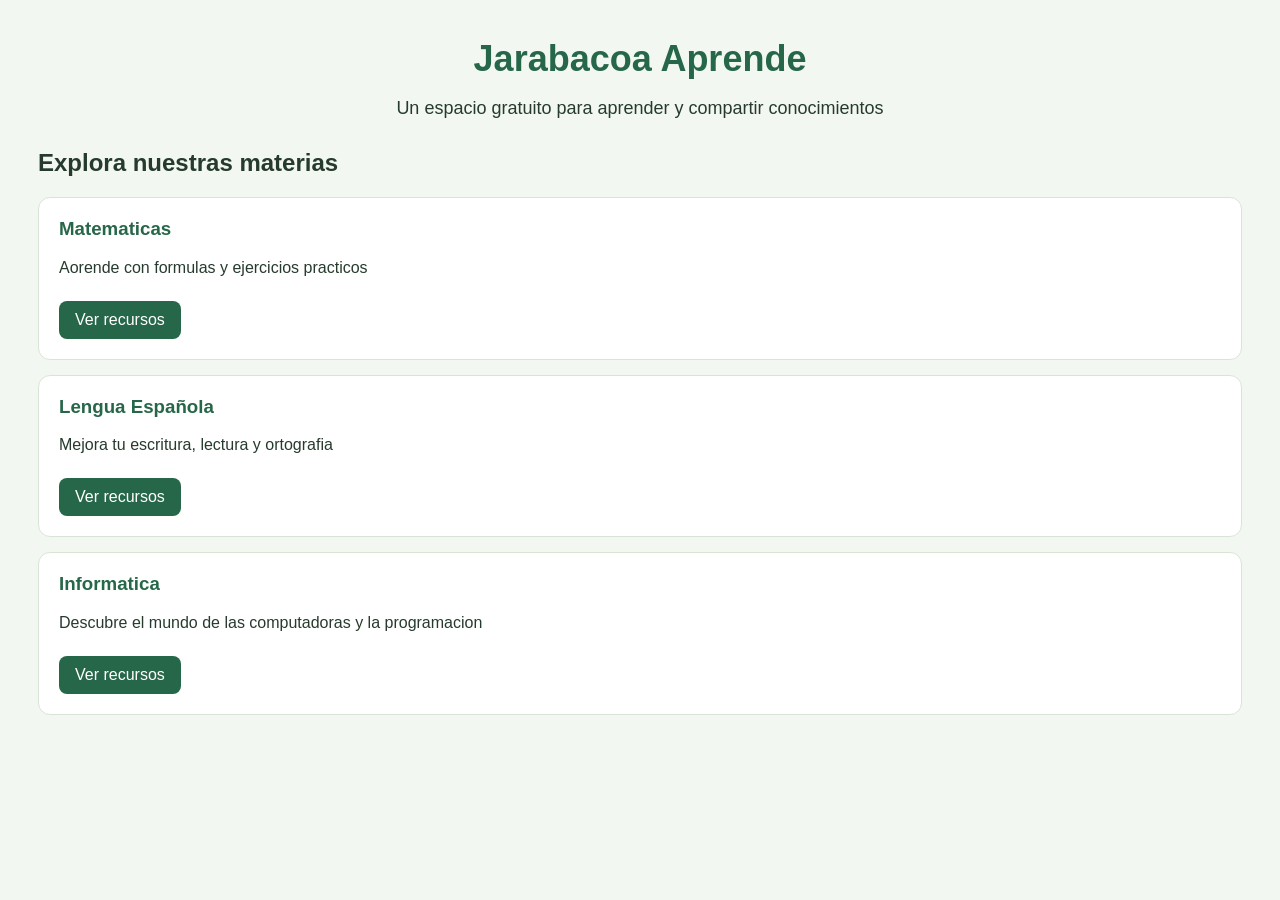
<file: index.html>
<!DOCTYPE html>
<html lang="es">
    <head>
        <meta charset="UTF-8">

        <meta name="viewport" content="width=device-width, initial-scale=1.0">

        <title>Jarabacoa Aprende</title>
<link rel="stylesheet" href="style.css">

       </head>

       <body>

        <h1>Jarabacoa Aprende</h1>
        <p class="Intro">Un espacio gratuito para aprender y compartir conocimientos</p>
         
        <h2>Explora nuestras materias</h2>

        <div class="materia">
        <h3>Matematicas</h3>
        <p>Aorende con formulas y ejercicios practicos</p>
    <a href="matematicas.html" class="boton">Ver recursos</a>
        </div>

        <div class="materia">
        <h3>Lengua Española</h3>
        <p>Mejora tu escritura, lectura y ortografia</p>
      <a href="espanol.html" class="boton">Ver recursos</a>
        </div>

        <div class="materia">
        <h3 class=".materia">Informatica</h3>
        <p>Descubre el mundo de las computadoras y la programacion</p>
  <a href="informatica.html" class="boton">Ver recursos</a>    
        </div>

    </body>

</html>
</file>
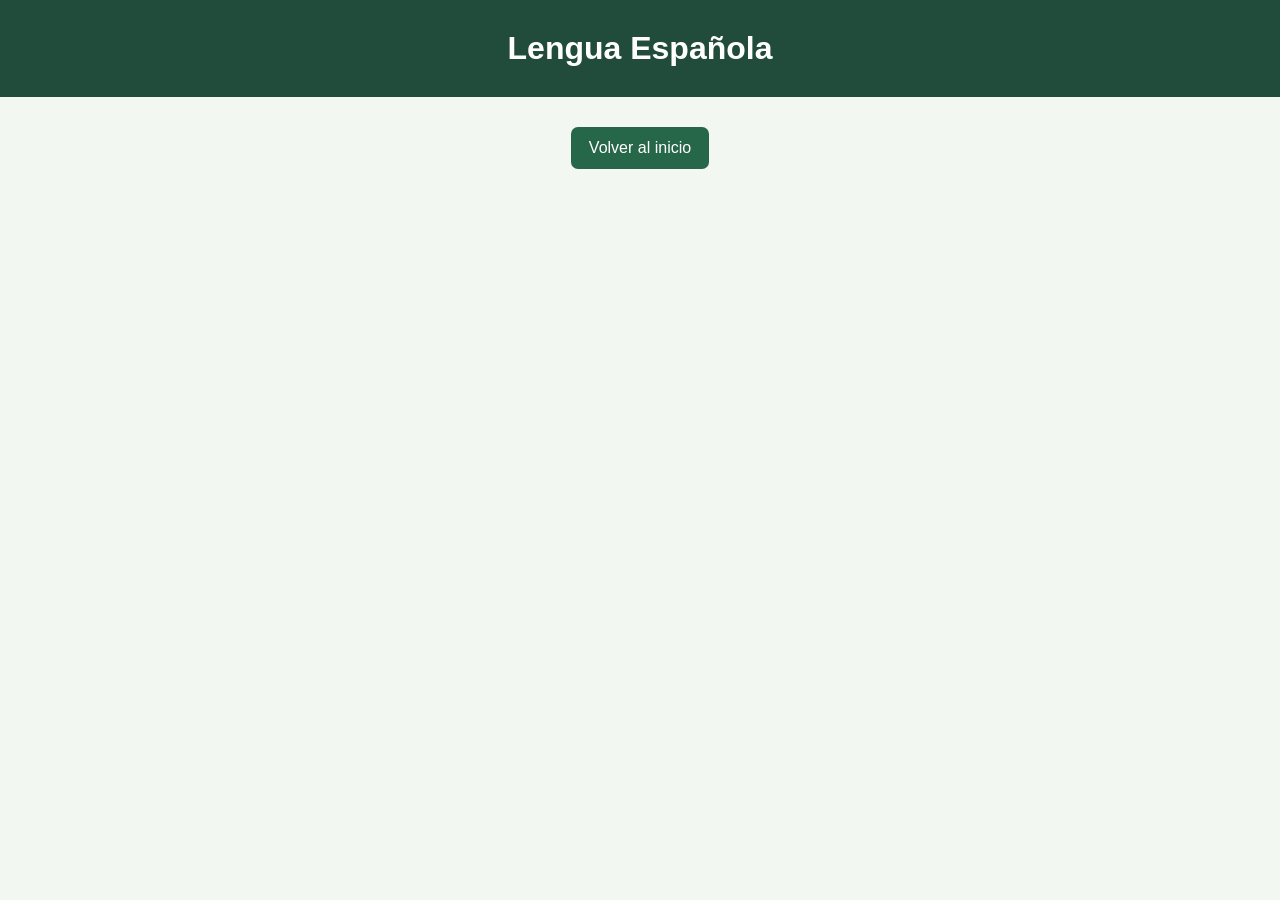
<file: espanol.html>
<!DOCTYPE html>
<html lang="es">
<head>
    <meta charset="UTF-8">
    <meta name="viewport" content="width=device-width, initial-scale=1.0">
    <title>Lengua Española | Jarabacoa Aprende</title>
    <link rel="stylesheet" href="espanol.css">
</head>
<body>
    <header>
        <h1>Lengua Española</h1>
    </header>

    <main>
        <a href="index.html" class="boton">Volver al inicio</a>
    </main>
</body>
</html>
</file>
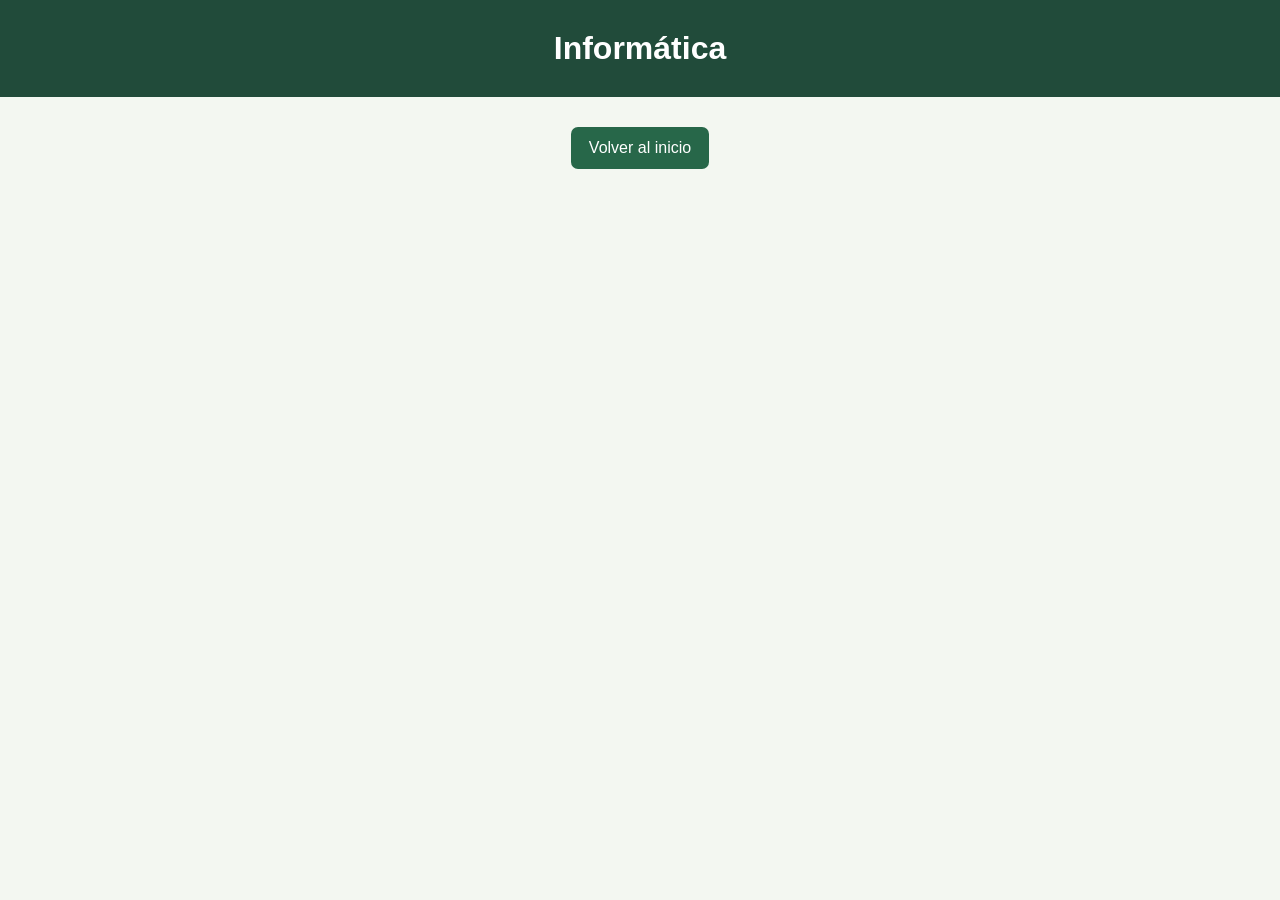
<file: informatica.html>
<!DOCTYPE html>
<html lang="es">
<head>
    <meta charset="UTF-8">
    <meta name="viewport" content="width=device-width, initial-scale=1.0">
    <title>Informática | Jarabacoa Aprende</title>
    <link rel="stylesheet" href="informatica.css">

</head>
<body>
    <header>
        <h1>Informática</h1>
    </header>

    <main>
        <a href="index.html" class="boton">Volver al inicio</a>
    </main>
</body>
</html>
</file>
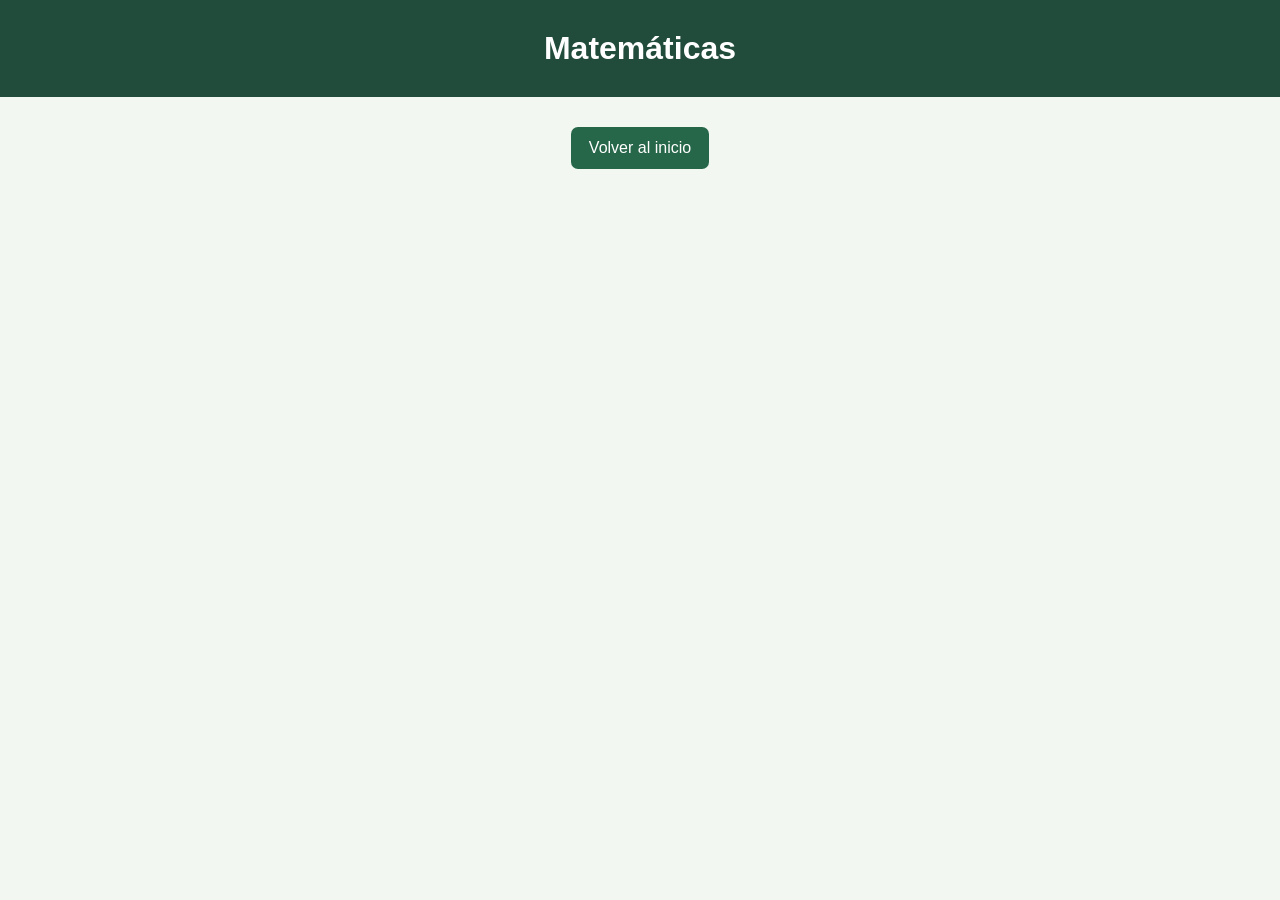
<file: matematicas.html>
<!DOCTYPE html>
<html lang="es">
<head>
    <meta charset="UTF-8">
    <meta name="viewport" content="width=device-width, initial-scale=1.0">
    <title>Matemáticas | Jarabacoa Aprende</title>
    <link rel="stylesheet" href="matematicas.css">
</head>
<body>
    <header>
        <h1>Matemáticas</h1>
    </header>

    <main>
        <a href="index.html" class="boton">Volver al inicio</a>
    </main>
</body>
</html>
</file>
<file: style.css>
body {

                background-color: #F3F7F1;
                font-family: Arial, sans-serif;
                color: #263B2D;
                padding: 30px;
            }

            h1 {
                 color: #276749;
               text-align: center;
               font-size: 36px;
               margin: 0px;

            }
           
            .Intro {
                 text-align: center;
                font-size: 18px;
                margin-bottom: 30px;
            }

            .materia {
                background-color: white;
                padding: 20px;
                margin-bottom: 15px;
                border-radius: 12px;
                border: 1px solid #D8E5D5;
            }
           
             .materia h3 {
        color: #276749;
        margin-top: 0;
    }

              
.boton {
    display: inline-block;
    background-color: #276749;
    color: white;
    padding: 10px 16px;
    text-decoration: none;
    border-radius: 8px;
    margin-top: 8px;
}

.boton:hover {
    background-color: #1F5138;
}
            

section {
    background-color: white;
    padding: 20px;
    margin-top: 25px;
    border-radius: 12px;
    border: 1px solid #D8E5D5;
}

section h2 {
    color: #276749;
}

section li {
    margin-bottom: 8px;
}
</file>
<file: espanol.css>
body {
    margin: 0;
    background-color: #F3F7F1;
    color: #263B2D;
    font-family: Arial, sans-serif;
    text-align: center;
}

header {
    background-color: #214B3A;
    color: white;
    padding: 30px 20px;
}

header h1 {
    margin: 0;
    font-size: 32px;
}

main {
    padding: 30px 20px;
}

.boton {
    display: inline-block;
    background-color: #276749;
    color: white;
    padding: 12px 18px;
    border-radius: 7px;
    text-decoration: none;
}

.boton:hover {
    background-color: #163D2B;
}
</file>
<file: informatica.css>
body {
    margin: 0;
    background-color: #F3F7F1;
    color: #263B2D;
    font-family: Arial, sans-serif;
    text-align: center;
}

header {
    background-color: #214B3A;
    color: white;
    padding: 30px 20px;
}

header h1 {
    margin: 0;
    font-size: 32px;
}

main {
    padding: 30px 20px;
}

.boton {
    display: inline-block;
    background-color: #276749;
    color: white;
    padding: 12px 18px;
    border-radius: 7px;
    text-decoration: none;
}

.boton:hover {
    background-color: #163D2B;
}
</file>
<file: matematicas.css>
body {
    margin: 0;
    background-color: #F3F7F1;
    color: #263B2D;
    font-family: Arial, sans-serif;
    text-align: center;
}

header {
    background-color: #214B3A;
    color: white;
    padding: 30px 20px;
}

header h1 {
    margin: 0;
    font-size: 32px;
}

main {
    padding: 30px 20px;
}

.boton {
    display: inline-block;
    background-color: #276749;
    color: white;
    padding: 12px 18px;
    border-radius: 7px;
    text-decoration: none;
}

.boton:hover {
    background-color: #163D2B;
}
</file>
